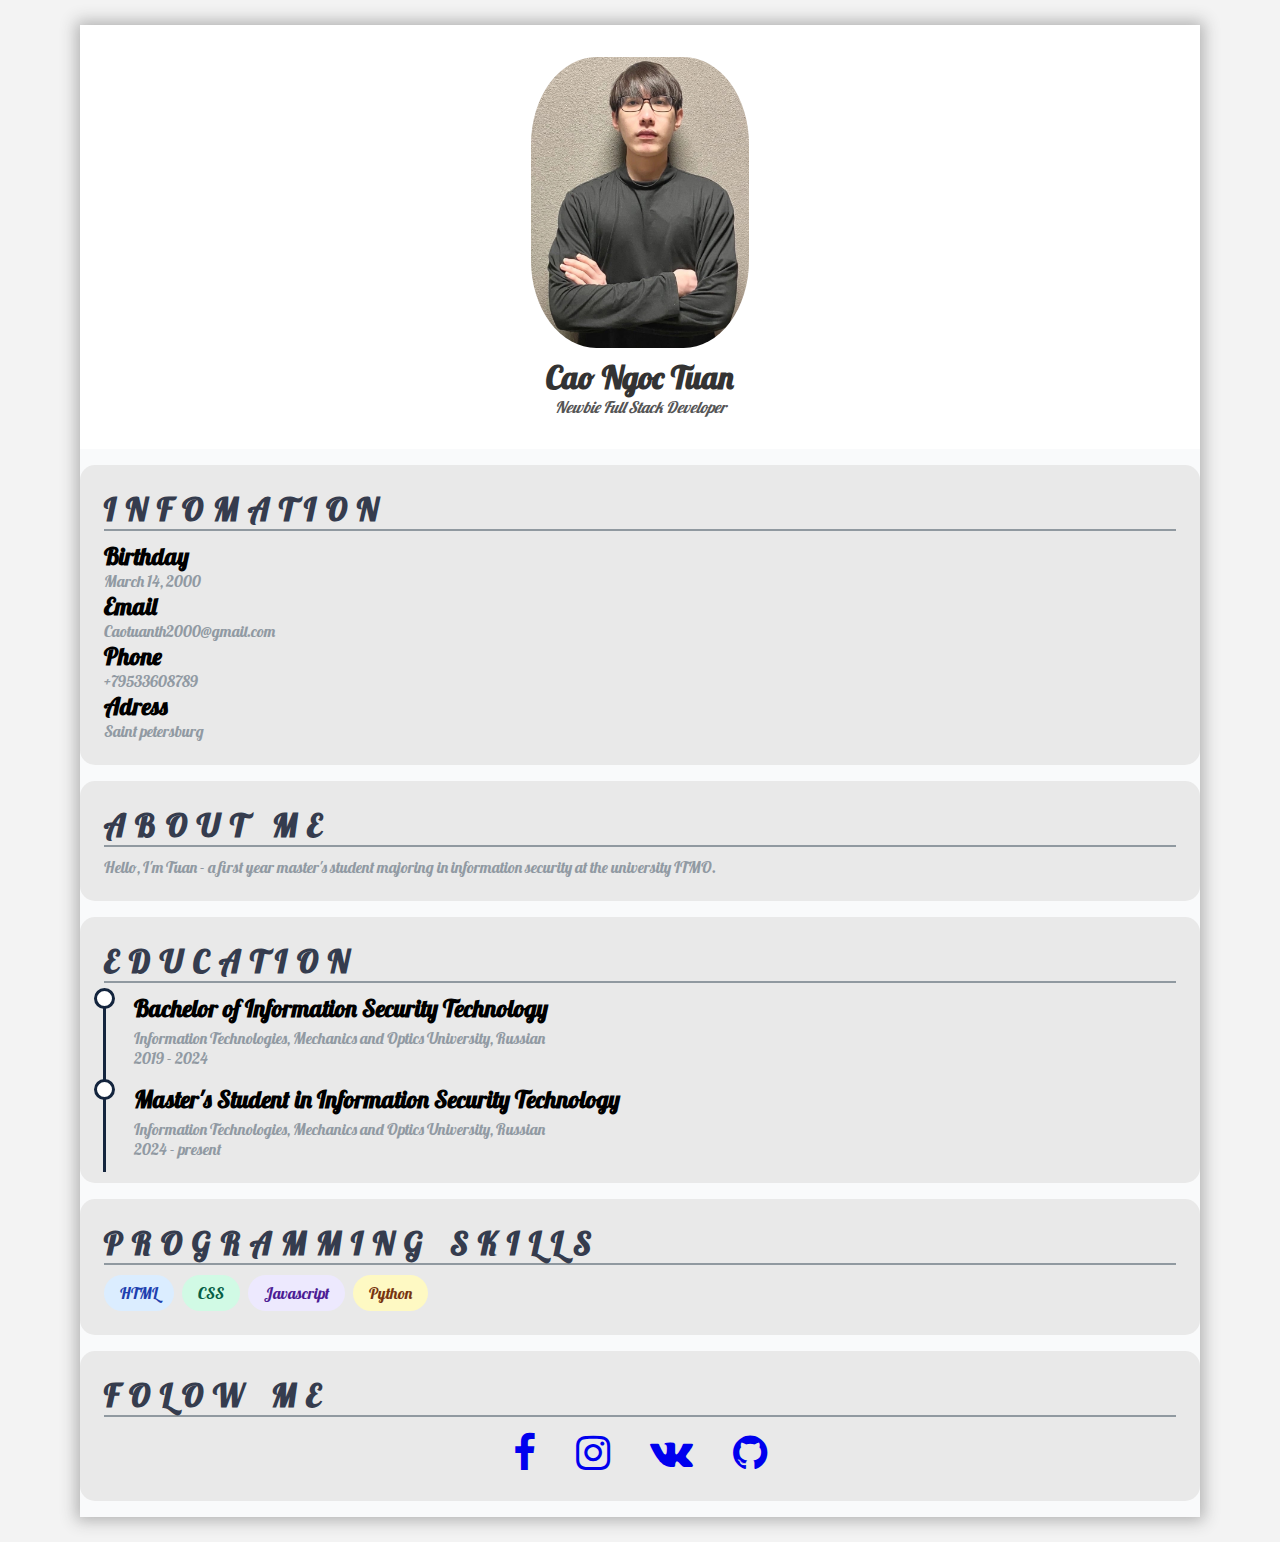
<file: index.html>
<!DOCTYPE html>
<html leng="en">
<head>
    <meta charset="UTF-8">
    <meta name="viewport" content="width=device-width, initial-scale=1.0">
    <title>Profile of Cao Ngoc Tuan</title>
    <link rel="stylesheet" type="text/css" href="static/style.css">
    <link href="https://cdnjs.cloudflare.com/ajax/libs/font-awesome/4.7.0/css/font-awesome.min.css" rel="stylesheet">
</head>
<body>
    <div class="wrapper">
        <div class="intro">
            <div class="image">
                <img src="static/avatar.jpg">
            </div>
            <div class="bio">
                <h1 class="name">Cao Ngoc Tuan</h1>
                <p class="profession">Newbie Full Stack Developer</p>
            </div>
        </div>

        <div class="contents">
            <div class="info">
                <h1>Infomation</h1>
                <div class="detail-info">
                    <h2>Birthday</h2>
                    <p>March 14, 2000</p>
                </div>
                <div class="detail-info">
                    <h2>Email</h2>
                    <p>Caotuanth2000@gmail.com</p>
                </div>

                <div class="detail-info">
                    <h2>Phone</h2>
                    <p>+79533608789</p>
                </div>
                <div class="detail-info">
                    <h2>Adress</h2>
                    <p>Saint petersburg</p>
                </div>                  
            </div>

            <div class="intro-about">
                <h1>About me</h1>
                <p>Hello, I'm Tuan - a first year master's student majoring in
                    information security at the university ITMO.</p>
            </div>

            <div class="Edu">
                <h1>Education</h1>
                <div class="detail-edu">
                    <div class="timeline-block">
                        <h2>Bachelor of Information Security Technology</h2>
                        <p>Information Technologies, Mechanics and Optics University, Russian</p>
                        <time>2019 - 2024</time>
                    </div>
                    <div class="timeline-block">
                        <h2>Master's Student in Information Security Technology</h2>
                        <p>Information Technologies, Mechanics and Optics University, Russian</p>
                        <time>2024 - present</time>
                    </div>
                </div>
            </div>

            <div class="pg-skill">
                <h1>Programming skills</h1>
                <div class="detail-skills">
                    <span class="skill-tag skill-html">HTML</span>
                    <span class="skill-tag skill-css">CSS</span>
                    <span class="skill-tag skill-js">Javascript</span>
                    <span class="skill-tag skill-py">Python</span>         
                </div>
            </div>

            <div class="social_media">
                <h1>Folow me</h1>
                <ul>
                    <li><a href="#"><i class="fa fa-facebook-f"></i></a></li>
                    <li><a href="#"><i class="fa fa-instagram"></i></a></li>
                    <li><a href="#"><i class="fa fa-vk"></i></a></li>
                    <li><a href="#"><i class="fa fa-github"></i></a></li>
                </ul>
            </div>
        </div>
    </div>
</body>
</html>
</file>
<file: static/style.css>
@import url('https://fonts.googleapis.com/css2?family=Lobster:ital,wght@0,100..700;1,100..700&display=swap');
*{
    margin: 0;
    padding: 0;
    box-sizing: border-box;
    list-style: none;
    font-family: 'Lobster', cursive;
}
body {
    background: #f3f3f3;
}

.wrapper {
	margin: 25px auto;
	max-width: 70rem;
	background-color: #e9e9e9;
	display: flex;
    flex-direction: column;
    min-height: 100vh;
	box-shadow: 0px 0px 15px 4px #b3b3b3;
}

.intro {
    position: relative;
	background-color: #fff;
	padding: 2rem 1rem;
	text-align: center;
	user-select: none;
}
.image img {
    width: 20%;
    height: 10%;
    border-radius: 30%;
    object-fit: cover;
    margin-bottom: 5px;
}
.bio .name {
	font-size: 2rem;
	text-align: center;
	color:#333;
}
.bio .profession {
	font-size: 1rem;
	text-align: center;
    font-style: italic;
	color: #555;
}

.contents {
	background-color: #f9fafb; 
    /*#9099a0;*/
}
.info, .intro-about, .Edu, .pg-skill, .social_media{
    border-radius: 15px;
    background-color: #e9e9e9 ;
    padding: 24px;
    margin: 16px 0;
}

.contents .info h1,
.contents .intro-about h1,
.contents .Edu h1,
.contents .pg-skill h1,
.contents .social_media h1{
    margin-bottom: 10px;
    border-bottom: 2px solid #9099a0;
    color: #353c4e;
    text-transform: uppercase;
    letter-spacing: 10px;
    font-size: 2rem;
}
.contents .info p,
.contents .intro-about p,
.contents .Edu p,
.contents .pg-skill p,
.contents .social_media p{
    font-size: 1rem;
    color: #919aa3;
}

.timeline-block {
	position: relative;
	padding-left: 30px;
}
.timeline-block:not(:last-of-type) {
	margin-bottom: 1rem;	
}
.timeline-block h2 {
	font-size: 1.5rem;
	margin: 5px 0;
	transition: all 0.3s;
}
.timeline-block time {
    margin-bottom: 20px;
	font-size: 1rem;
	color:  #919aa3;
}

.timeline-block::before {
	position: absolute;
	content: '';
	width: 15px;
	height: 15px;
	background-color: white;
	border: 3px solid #14253e;
	border-radius: 50%;
	left: -10px;
	top: -5px;
}
.timeline-block::after {
	position: absolute;
	content: '';
	width: 3px;
	height: 100%;
	background-color: #14253e;
	left: -1px;
	top: 13px;
}
.timeline-block:hover h2 {
	color: #00a6a6;
}
.timeline-block:hover::before {
	animation: circle 1.2s infinite;
}

.detail-skills{
	display: flex;
    flex-wrap: wrap;
    gap: 8px;
}
.skill-tag {
    padding: 8px 16px;
    border-radius: 9999px;
    font-size: 1rem;
    font-weight: 500;
}
.skill-html { background-color: #dbedff; color: #1e40af; }
.skill-css { background-color: #d1fae5; color: #065f46; }
.skill-js { background-color: #ede9fe; color: #4c1d95; }
.skill-py { background-color: #fef9c3; color: #78350f; }

.social_media ul {
    display: flex;
    flex-wrap: wrap;
    gap: 40px;
    justify-content: center;
}
.social_media li {
    color: #4b5563;
    font-size: 2.5rem;
    transition: color 0.3s ease;
}
.social_media li a :hover {
    color: #2563eb;
}
</file>
